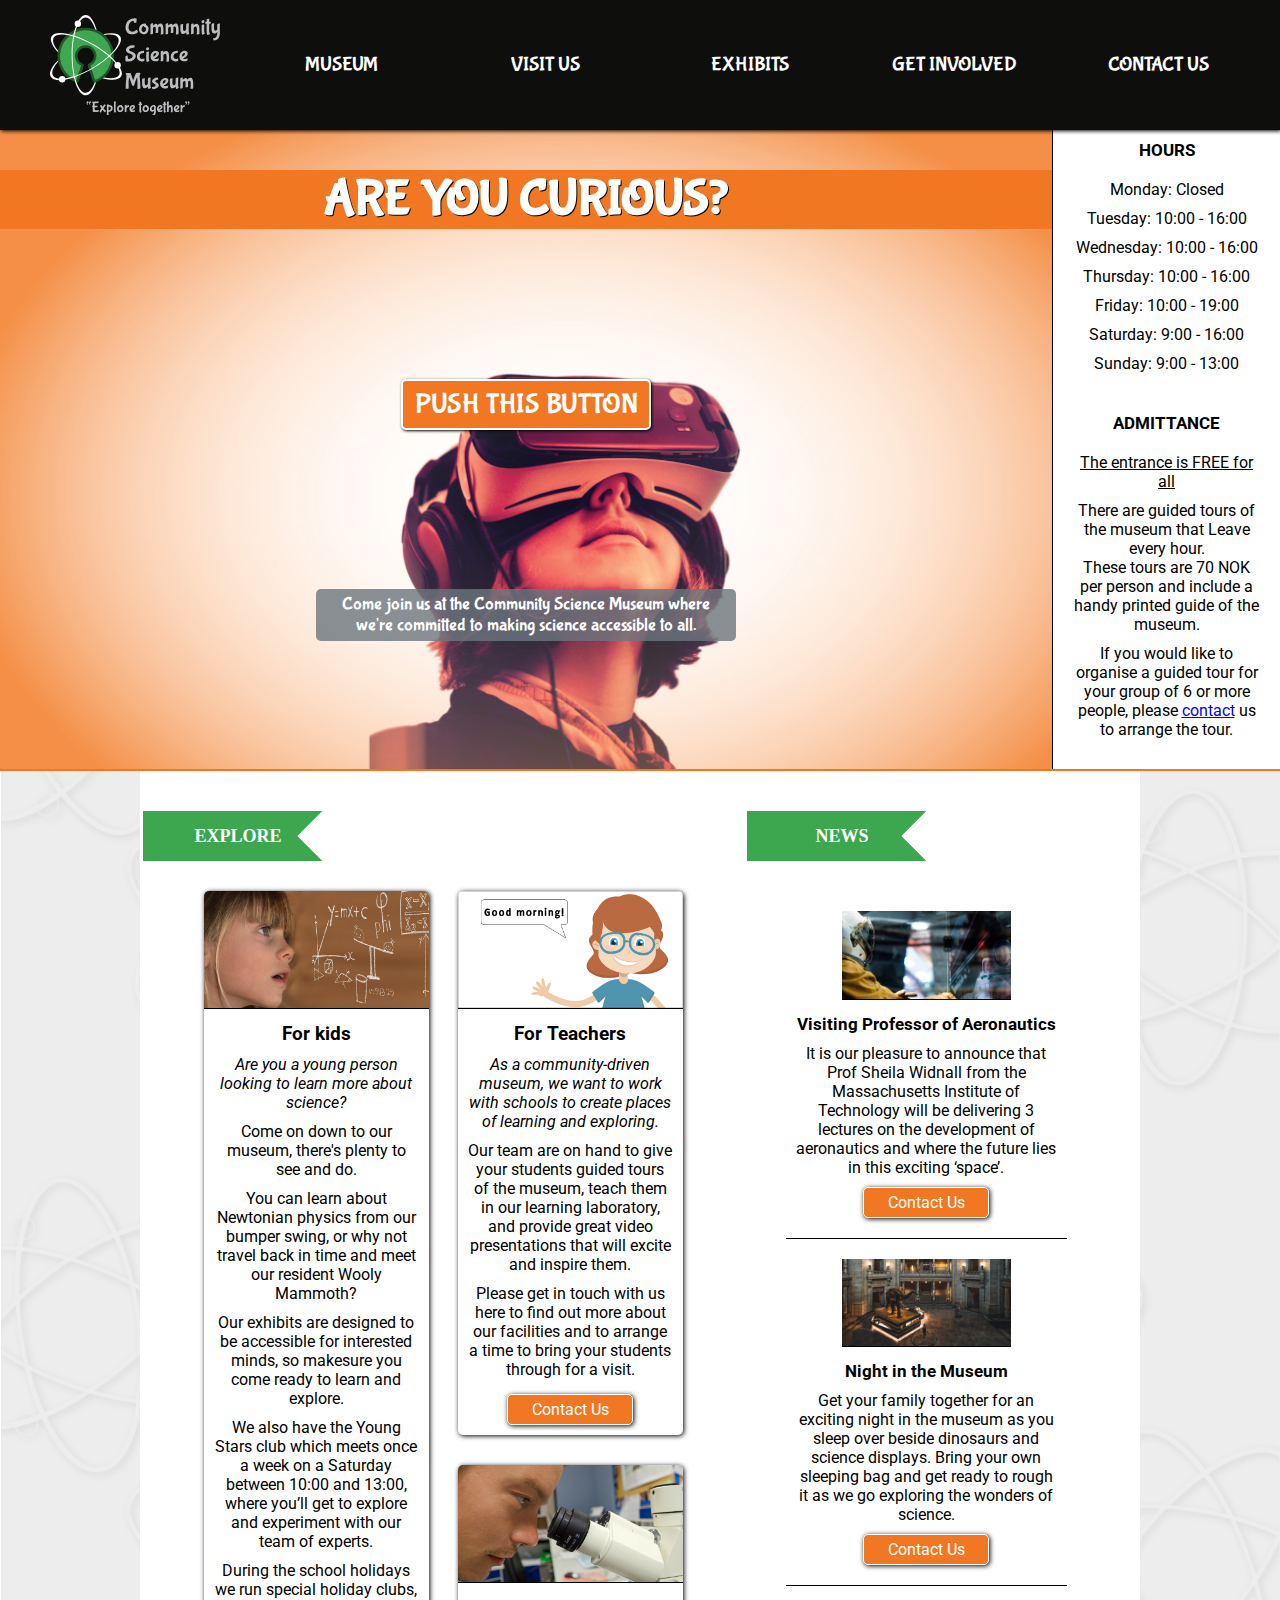
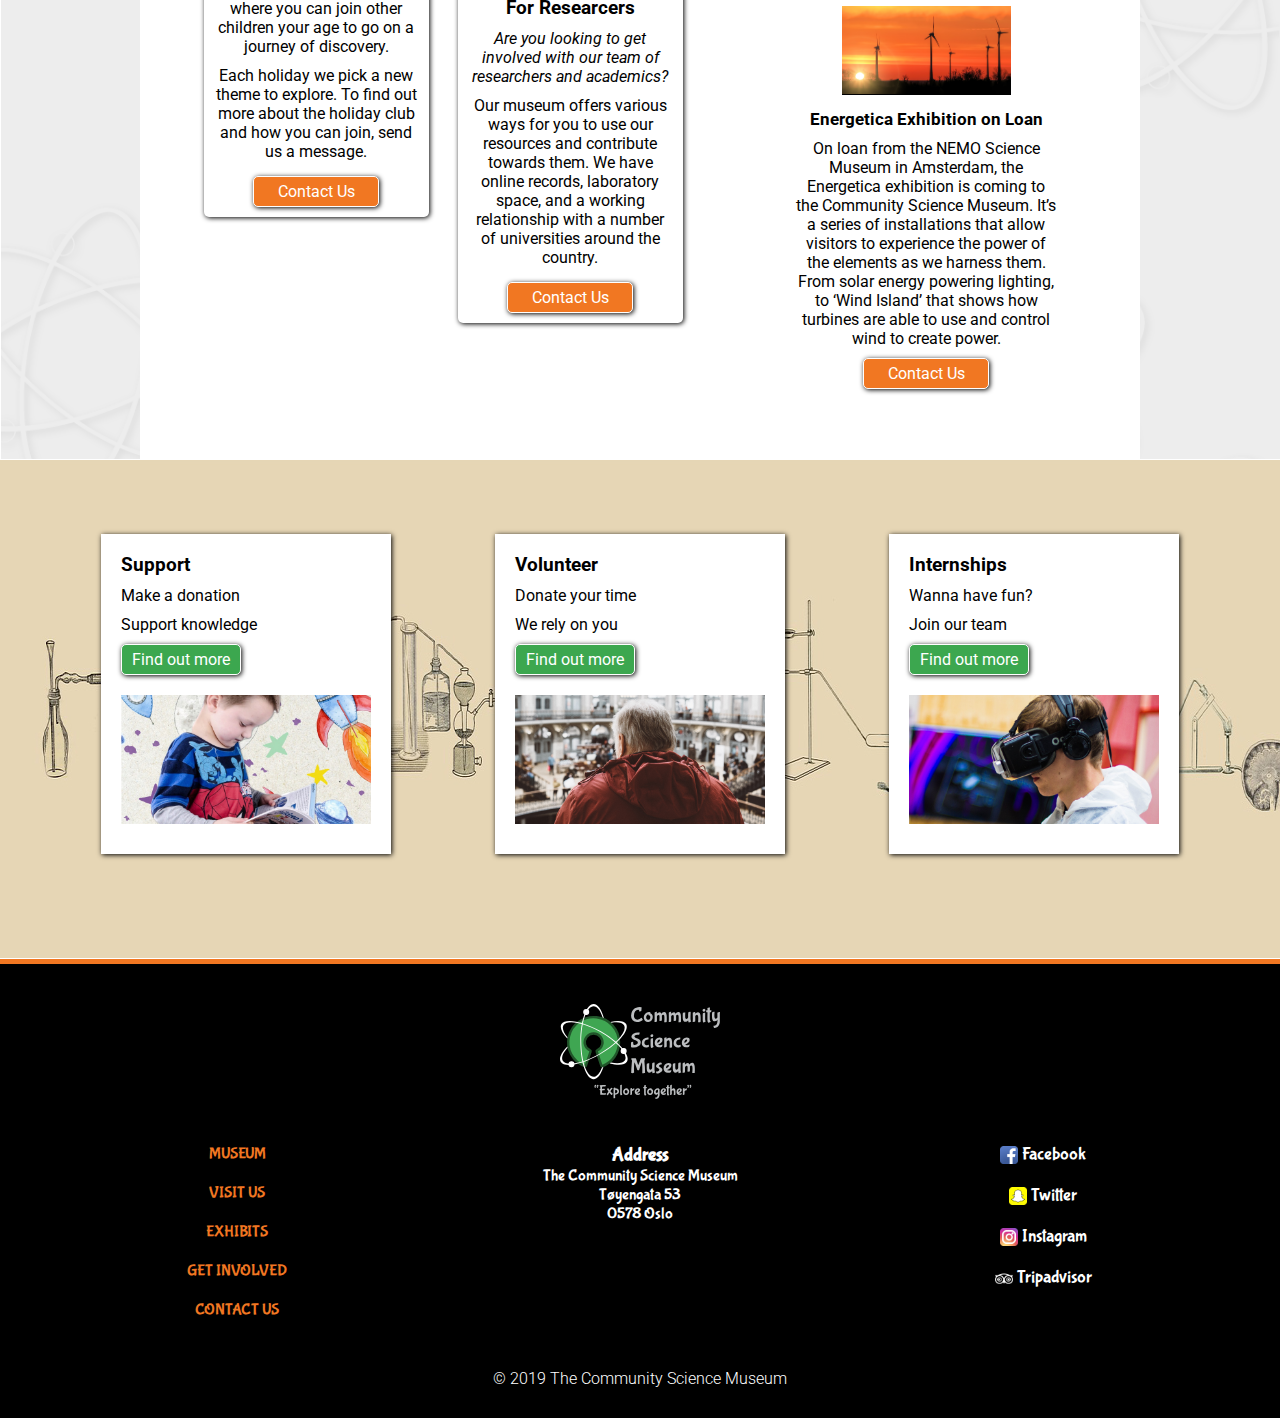
<file: index.html>
<!DOCTYPE html>
<html lang="en" dir="ltr">
  <head>
    <meta charset="utf-8">
    <meta name="description" content="community science museum">
  	<meta name="keywords" content="knowledge,fun,science,museum,kids">
  	<meta name="author" content="Thor-Erik">
  	<meta name="viewport" content="width=device-width, initial-scale=1.0">
    <link rel="stylesheet" href="https://use.fontawesome.com/releases/v5.7.2/css/all.css" integrity="sha384-fnmOCqbTlWIlj8LyTjo7mOUStjsKC4pOpQbqyi7RrhN7udi9RwhKkMHpvLbHG9Sr" crossorigin="anonymous">
    <link rel="stylesheet" href="css/style.css">

    <title>Community Science Museum</title>
  </head>
  <body>
    <!-- NAV -->
    <nav class="navbar">
      <div class="logo"></div>
        <ul>
          <li><a href="index.html">MUSEUM</a></li>
          <li><a href="visit.html">VISIT US</a></li>
          <li><a href="exhibits.html">EXHIBITS</a></li>
          <li><a href="involved.html">GET INVOLVED</a></li>
          <li><a href="contact.html">CONTACT US</a></li>
        </ul>
    </nav>

    <section class="banner-container">
      <div class="banner-welcome">
        <h1>ARE YOU CURIOUS?</h1>
        <a href="exhibits.html">PUSH THIS BUTTON</a>
        <span><p>Come join us at the Community Science Museum where we're committed to making science accessible to all.</p></span>
      </div>
      <div class="banner-visit">
        <div class="main-visit">
          <h2>HOURS</h2>
          <p>Monday: Closed</p>
          <p>Tuesday: 10:00 - 16:00</p>
          <p>Wednesday: 10:00 - 16:00</p>
          <p>Thursday: 10:00 - 16:00</p>
          <p>Friday: 10:00 - 19:00</p>
          <p>Saturday: 9:00 - 16:00</p>
          <p>Sunday: 9:00 - 13:00</p>
        </div>
        <div class="main-visit">
          <h2>ADMITTANCE</h2>
          <p><u>The entrance is FREE for all</u></p>
          <p>There are guided tours of the museum that Leave every hour.<br>These tours are 70 NOK per person and include a handy printed guide of the museum.</p>
          <p>If you would like to organise a guided tour for your group of 6 or more people, please <a href="contact.html">contact</a> us to arrange the tour.</p>
        </div>
      </div>
    </section>
    <div class="container">
      <section class="explore">
        <h2>EXPLORE</h2>
        <div class="col-left">
          <article>
              <img src="img/kids_md.jpg" alt="a young girl looking to the right at som mathematic writing">
              <h3>For kids</h3>
              <p><i>Are you a young person looking to learn more about science?</i></p>
              <p>Come on down to our museum, there's plenty to see and do.</p>
              <p>You can learn about Newtonian physics from our bumper swing, or why not travel back in time and meet our resident Wooly Mammoth?</p>
              <p>Our exhibits are designed to be accessible for interested minds, so makesure you come ready to learn and explore.</p>
              <p>We also have the Young Stars club which meets once a week on a Saturday between 10:00 and 13:00, where you’ll get to explore and experiment with our team of experts.</p>
              <p>During the school holidays we run special holiday clubs, where  you can join other children your age to go on a journey of discovery.</p>
              <p>Each holiday we pick a new theme to explore. To find out more about the holiday club and how you can join, send us a message.</p>

            <a href="contact.html">Contact Us</a>
          </article>
        </div>
        <div class="col-right">
          <article>
            <img src="img/teacher_md.jpg" alt="a cartoon drawing of a teacher in front of a desk">
            <h3>For Teachers</h3>
            <p><i>As a community-driven museum, we want to work with schools to create places of learning and exploring.</i></p>
            <p>Our team are on hand to give your students guided tours of the museum, teach them in our learning laboratory, and provide great video presentations that will excite and inspire them.</p>
            <p>Please get in touch with us here to find out more about our facilities and to arrange a time to bring your students through for a visit.</p>
            <a href="contact.html">Contact Us</a>
          </article>
          <article>
            <img src="img/researcher_md.jpg" alt="a male researcher staring into a microscope">
            <h3>For Researcers</h3>
            <p><i>Are you looking to get involved with our team of researchers and academics?</i></p>
            <p>Our museum offers various ways for you to use our resources and contribute towards them. We have online records, laboratory space, and a working relationship with a number of universities around the country.</p>
            <a href="contact.html">Contact Us</a>
          </article>
        </div>
      </section>
      <aside class="news">
        <h2>NEWS</h2>
        <div class="col-news">
          <article>
            <img src="img/space_md.jpg" alt="an astronaut sitting in a cockpit chair">
            <h3>Visiting Professor of Aeronautics</h3>
            <p>It is our pleasure to announce that Prof Sheila Widnall from the Massachusetts Institute of Technology will be delivering 3 lectures on the development of aeronautics and where the future lies in this exciting ‘space’.</p>
            <a href="contact.html">Contact Us </a>
          </article>
          <article>
            <img src="img/night_md.jpg" alt="the inside of the museum at night, with an elephant displayed">
            <h3>Night in the Museum</h3>
            <p>Get your family together for an exciting night in the museum as you sleep over beside dinosaurs and science displays. Bring your own sleeping bag and get ready to rough it as we go exploring the wonders of science.</p>
            <a href="contact.html">Contact Us</a>
          </article>
          <article>
            <img src="img/windmill_md.jpg" alt="multiple windmills in the sunset, with an orange sky">
            <h3>Energetica Exhibition on Loan</h3>
            <p>On loan from the NEMO Science Museum in Amsterdam, the Energetica exhibition is coming to the Community Science Museum. It’s a series of installations that allow visitors to experience the power of the elements as we harness them. From solar energy powering lighting, to ‘Wind Island’ that shows how turbines are able to use and control wind to create power.</p>
            <a href="contact.html">Contact Us</a>
          </article>
        </div>
      </aside>
    </div>
    <div class="footer-banner">
      <h2>THE MUSEUM</h2>
      <div class="col-3">
        <h3>Support</h3>
        <p>Make a donation</p>
        <p>Support knowledge</p>
        <a href="involved.html">Find out more</a>
        <img src="img/donation_md.jpg" alt="a young boy reading his book">
      </div>
      <div class="col-3">
        <h3>Volunteer</h3>
        <p>Donate your time</p>
        <p>We rely on you</p>
        <a href="involved.html">Find out more</a>
        <img src="img/volunteer_md.jpg" alt="an adult from behind, wearing a red jacket">
      </div>
      <div class="col-3">
        <h3>Internships</h3>
        <p>Wanna have fun?</p>
        <p>Join our team</p>
        <a href="involved.html">Find out more</a>
        <img src="img/internship_md.jpg" alt="a young male using VR goggles">
      </div>
    </div>
    <footer>
      <div class="footer-logo">
        <img src="img/nav_logo3.svg" alt="the Community Science Museum logo">
      </div>
      <div class="footer-col">
        <ul class="footer-nav">
          <li><a href="index.html">MUSEUM</a></li>
          <li><a href="visit.html">VISIT US</a></li>
          <li><a href="exhibits.html">EXHIBITS</a></li>
          <li><a href="involved.html">GET INVOLVED</a></li>
          <li><a href="contact.html">CONTACT US</a></li>
        </ul>
      </div>
      <div class="footer-col">
        <div class="footer-address">
          <h3>Address</h3>
          <p>The Community Science Museum<br>Tøyengata 53<br>0578 Oslo</p>
        </div>
      </div>
      <div class="footer-col">
        <ul class="social">
          <li><a href="http://www.facebook.com" class="facebook"> Facebook</a></li>
          <li><a href="http://www.twitter.com" class="twitter"> Twitter</a></li>
          <li><a href="http://www.instagram.com" class="instagram"> Instagram</a></li>
          <li><a href="http://www.tripadvisor.com" class="tripadvisor"> Tripadvisor</a></li>
        </ul>
      </div>
      <p class="copy">&copy; 2019 The Community Science Museum</p>
    </footer>
  </body>
</html>
</file>
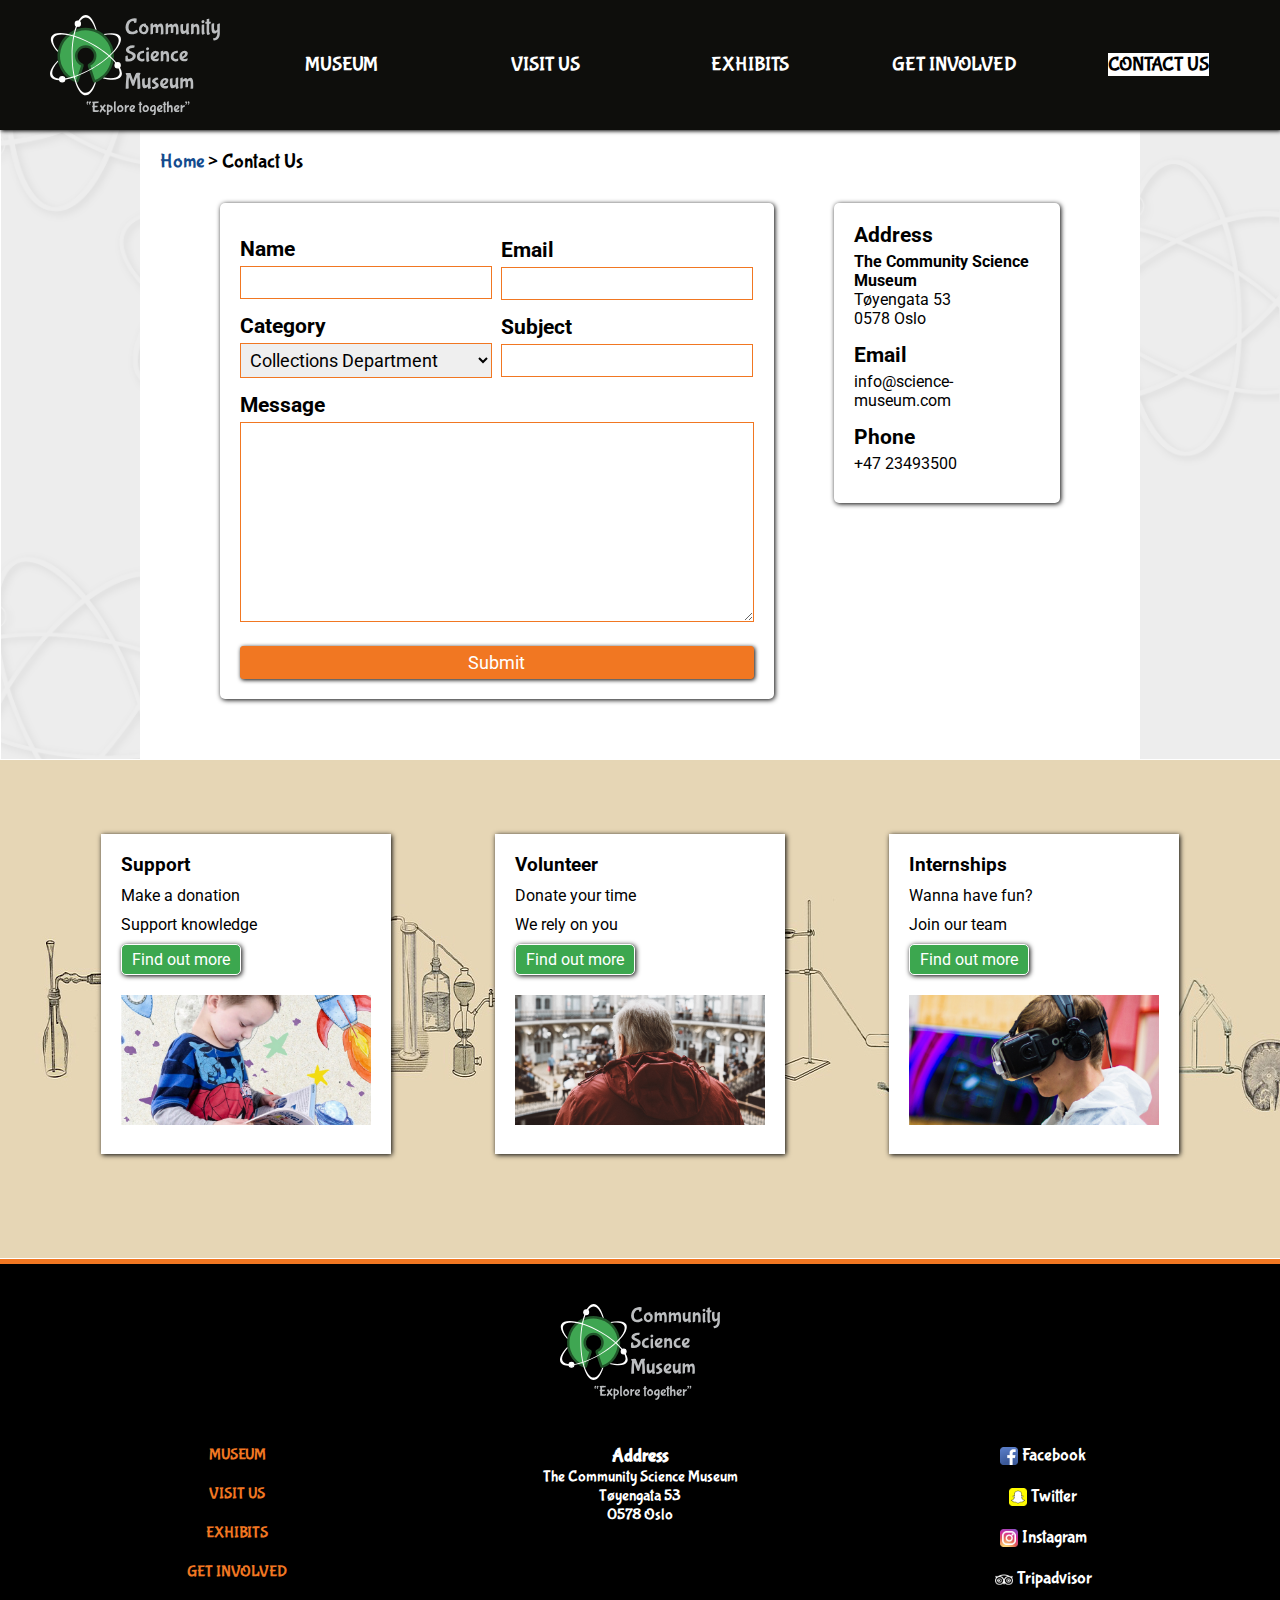
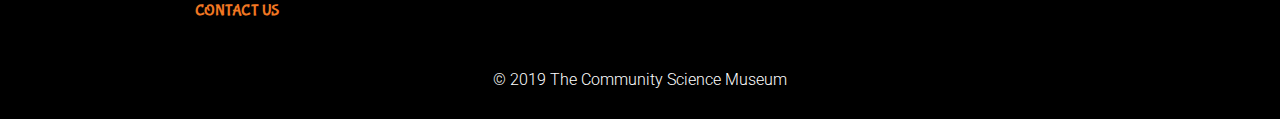
<file: contact.html>
<!DOCTYPE html>
<html lang="en" dir="ltr">
  <head>
    <meta charset="utf-8">
    <meta name="description" content="community science museum">
  	<meta name="keywords" content="knowledge,fun,science,museum,kids">
  	<meta name="author" content="Thor-Erik">
  	<meta name="viewport" content="width=device-width, initial-scale=1.0">
    <link rel="stylesheet" href="https://use.fontawesome.com/releases/v5.7.2/css/all.css" integrity="sha384-fnmOCqbTlWIlj8LyTjo7mOUStjsKC4pOpQbqyi7RrhN7udi9RwhKkMHpvLbHG9Sr" crossorigin="anonymous">
    <link rel="stylesheet" href="css/style.css">

    <title>Community Science Museum</title>
  </head>
  <body>
    <!-- NAV -->
    <nav class="navbar">
      <div class="logo"></div>
        <ul>
          <li><a href="index.html">MUSEUM</a></li>
          <li><a href="visit.html">VISIT US</a></li>
          <li><a href="exhibits.html">EXHIBITS</a></li>
          <li><a href="involved.html">GET INVOLVED</a></li>
          <li><a href="contact.html" class="active">CONTACT US</a></li>
        </ul>
    </nav>

    <div class="container">
        <div class="crumbs"><a href="index.html">Home</a> > Contact Us</div>
        <div class="contact-us">

          <div class="contact-form">
            <form class="form-container" action="" method="get">
              <div class="col-2">
                <label for="name">Name</label>
                <input type="text" name="name" value="">
                <label for="category">Category</label>
                <select class="category" name="category">
                  <option value="collections">Collections Department</option>
                  <option value="exhibits_groups">Exhibits/Groups</option>
                  <option value="internships">Internships</option>
                  <option value="service">Service Desk</option>
                  <option value="volunteer">Volunteering</option>
                </select>
              </div>
              <div class="col-2">
                <label for="email">Email</label>
                <input type="email" name="email" value="">
                <label for="subject">Subject</label>
                <input type="text" name="subject" value="">
              </div>
              <label for="message">Message</label>
              <textarea name="message"></textarea>
              <input type="submit" name="button" value="Submit">
            </form>
          </div>

          <div class="contact-form info">
            <h2>Address</h2>
              <p><b>The Community Science Museum</b><br>Tøyengata 53<br>0578 Oslo</p>
            <h2>Email</h2>
              <p>info@science-museum.com</p>
            <h2>Phone</h2>
              <p>+47 23493500</p>
          </div>
        </div>
    </div>

    <div class="footer-banner">
      <h2>THE MUSEUM</h2>
      <div class="col-3">
        <h3>Support</h3>
        <p>Make a donation</p>
        <p>Support knowledge</p>
        <a href="involved.html">Find out more</a>
        <img src="img/donation_md.jpg" alt="a young boy reading his book">
      </div>
      <div class="col-3">
        <h3>Volunteer</h3>
        <p>Donate your time</p>
        <p>We rely on you</p>
        <a href="involved.html">Find out more</a>
        <img src="img/volunteer_md.jpg" alt="an adult from behind, wearing a red jacket">
      </div>
      <div class="col-3">
        <h3>Internships</h3>
        <p>Wanna have fun?</p>
        <p>Join our team</p>
        <a href="involved.html">Find out more</a>
        <img src="img/internship_md.jpg" alt="a young male using VR goggles">
      </div>
    </div>
    <footer>
      <div class="footer-logo">
        <img src="img/nav_logo3.svg" alt="the Community Science Museum logo">
      </div>
      <div class="footer-col">
        <ul class="footer-nav">
          <li><a href="index.html">MUSEUM</a></li>
          <li><a href="visit.html">VISIT US</a></li>
          <li><a href="exhibits.html">EXHIBITS</a></li>
          <li><a href="involved.html">GET INVOLVED</a></li>
          <li><a href="contact.html">CONTACT US</a></li>
        </ul>
      </div>
      <div class="footer-col">
        <div class="footer-address">
          <h3>Address</h3>
          <p>The Community Science Museum<br>Tøyengata 53<br>0578 Oslo</p>
        </div>
      </div>
      <div class="footer-col">
        <ul class="social">
          <li><a href="http://www.facebook.com" class="facebook"> Facebook</a></li>
          <li><a href="http://www.twitter.com" class="twitter"> Twitter</a></li>
          <li><a href="http://www.instagram.com" class="instagram"> Instagram</a></li>
          <li><a href="http://www.tripadvisor.com" class="tripadvisor"> Tripadvisor</a></li>
        </ul>
      </div>
      <p class="copy">&copy; 2019 The Community Science Museum</p>
    </footer>
  </body>
</html>
</file>
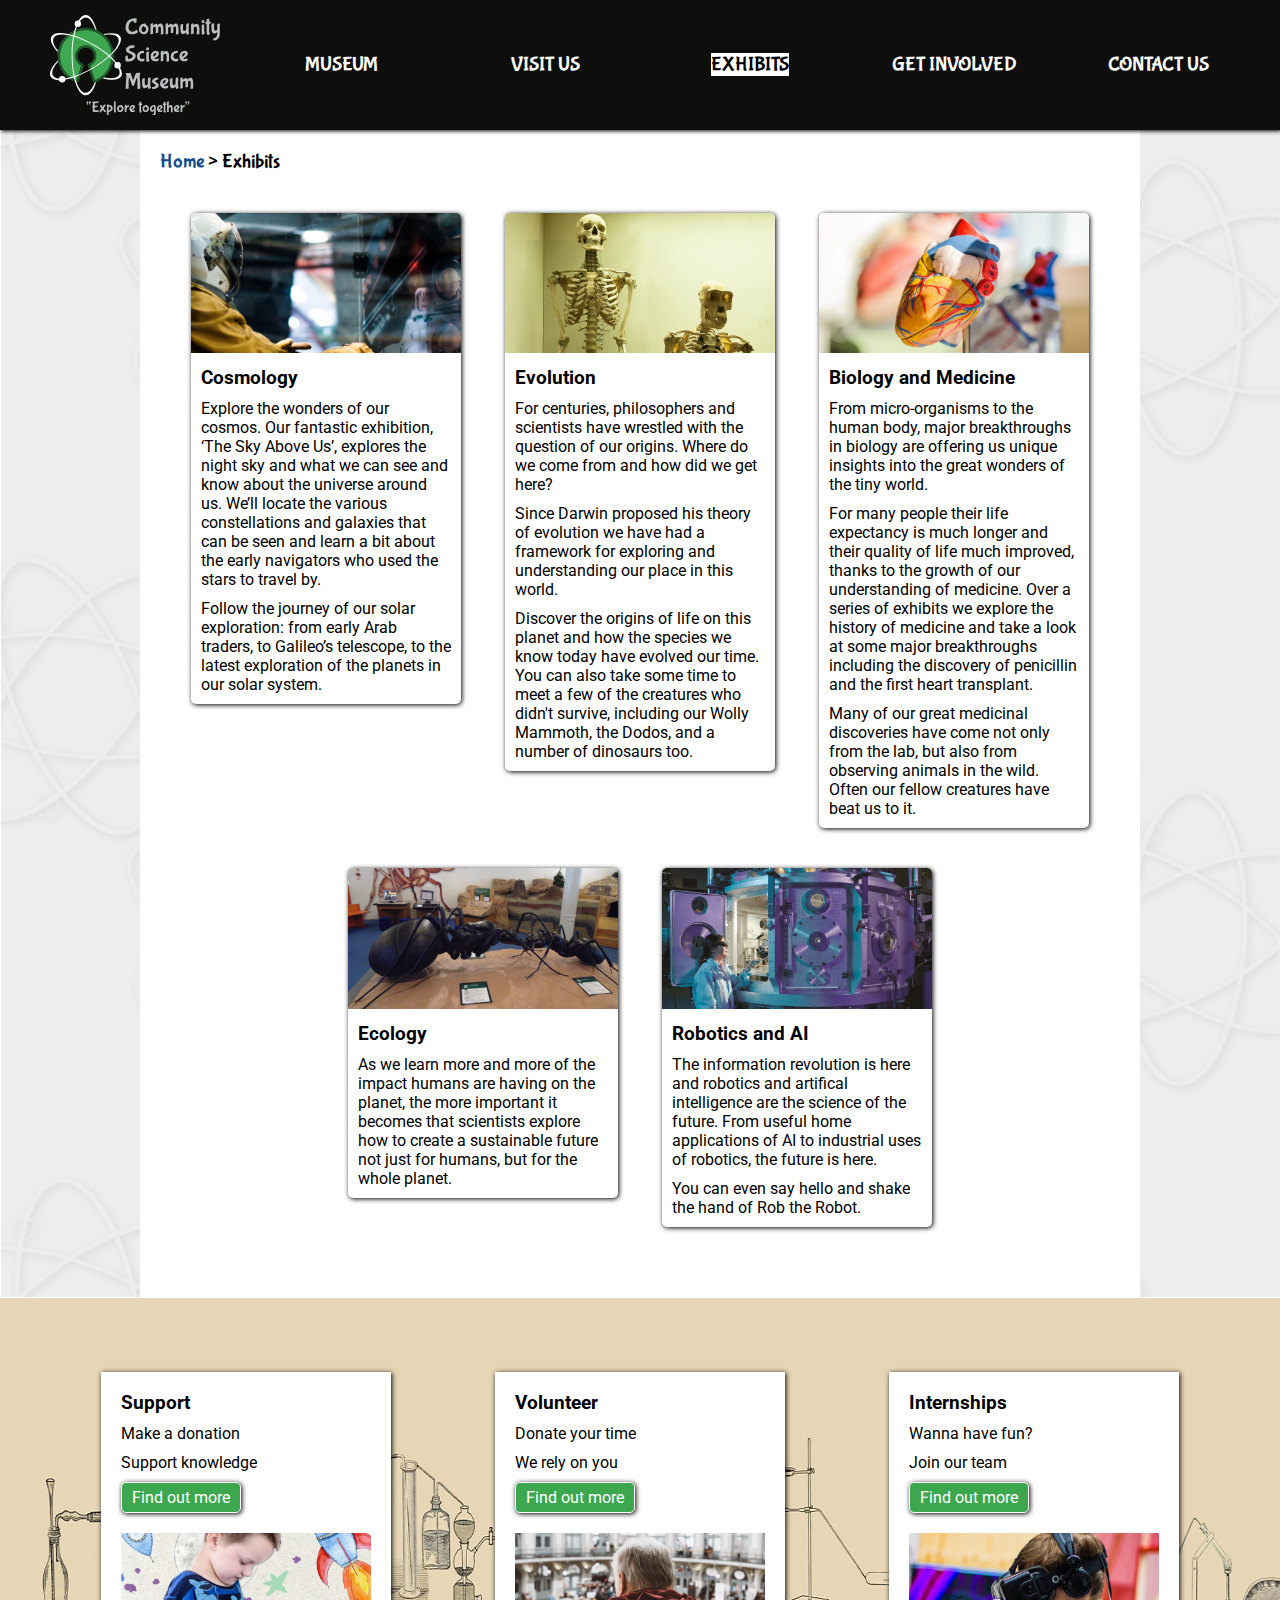
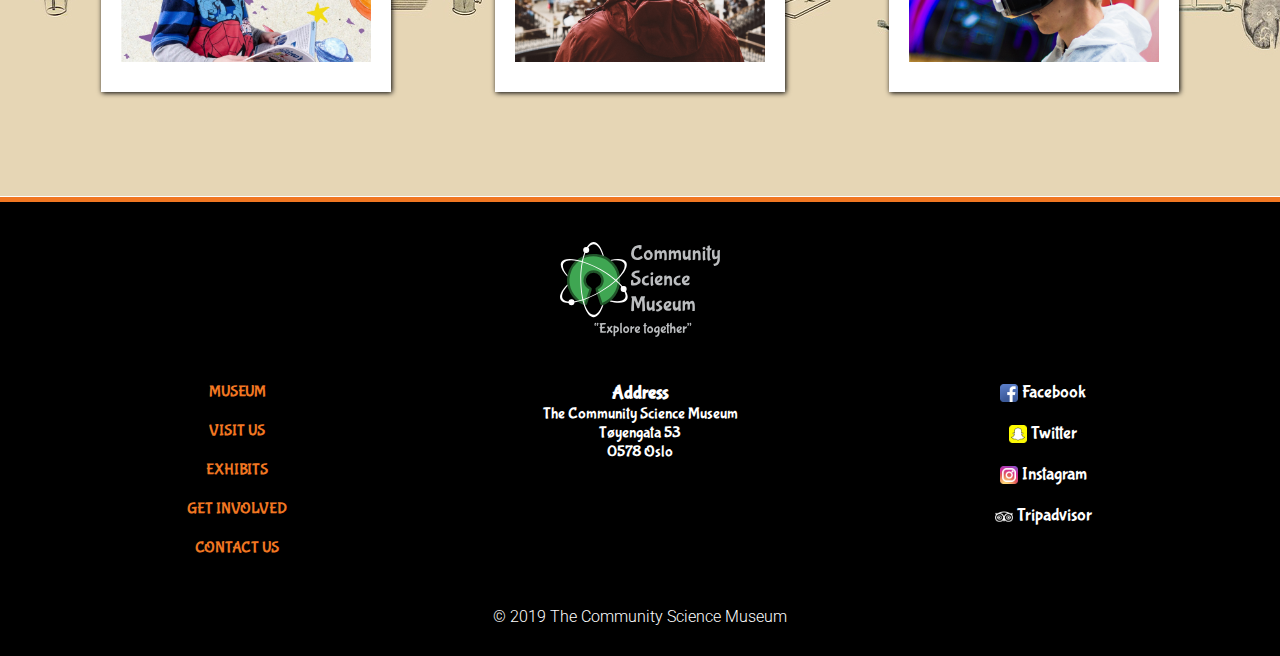
<file: exhibits.html>
<!DOCTYPE html>
<html lang="en" dir="ltr">
  <head>
    <meta charset="utf-8">
    <meta name="description" content="community science museum">
  	<meta name="keywords" content="knowledge,fun,science,museum,kids">
  	<meta name="author" content="Thor-Erik">
  	<meta name="viewport" content="width=device-width, initial-scale=1.0">
    <link rel="stylesheet" href="https://use.fontawesome.com/releases/v5.7.2/css/all.css" integrity="sha384-fnmOCqbTlWIlj8LyTjo7mOUStjsKC4pOpQbqyi7RrhN7udi9RwhKkMHpvLbHG9Sr" crossorigin="anonymous">
    <link rel="stylesheet" href="css/style.css">

    <title>Community Science Museum</title>
  </head>
  <body>
    <!-- NAV -->
    <nav class="navbar">
      <div class="logo"></div>
        <ul>
          <li><a href="index.html">MUSEUM</a></li>
          <li><a href="visit.html">VISIT US</a></li>
          <li><a href="exhibits.html" class="active">EXHIBITS</a></li>
          <li><a href="involved.html">GET INVOLVED</a></li>
          <li><a href="contact.html">CONTACT US</a></li>
        </ul>
    </nav>

    <div class="container">
      <div class="crumbs"><a href="index.html">Home</a> > Exhibits</div>
      <div class="col-3">
        <div class="info-container">
          <div class="info-box">
            <img src="img/space_md.jpg" alt="an astronaut sitting in a cockpit chair">
            <h3>Cosmology</h3>
            <p>Explore the wonders of our cosmos. Our fantastic exhibition, ‘The Sky Above Us’, explores the night sky and what we can see and know about the universe around us. We’ll locate the various constellations and galaxies that can be seen and learn a bit about the early navigators who used the stars to travel by.</p>
            <p>Follow the journey of our solar exploration: from early Arab traders, to Galileo’s telescope, to the latest exploration of the planets in our solar system.</p>
          </div>
        </div>
      <!-- </div> -->
      <!-- <div class="col-3"> -->
        <div class="info-container">
          <div class="info-box">
            <img src="img/skeleton_md.jpg" alt="two skeletons, one half the size of the other">
            <h3>Evolution</h3>
            <p>For centuries, philosophers and scientists have wrestled with the question of our origins. Where do we come from and how did we get here?</p>
            <p>Since Darwin proposed his theory of evolution we have had a framework for exploring and understanding our place in this world.</p>
            <p>Discover the origins of life on this planet and how the species we know today have evolved our time. You can also take some time to meet a few of the creatures who didn't survive, including our Wolly Mammoth, the Dodos, and a number of dinosaurs too.</p>
          </div>
        </div>
      <!-- </div>
      <div class="col-3"> -->
        <div class="info-container">
          <div class="info-box">
            <img src="img/biology_md.jpg" alt="a model of the human heart">
            <h3>Biology and Medicine</h3>
            <p>From micro-organisms to the human body, major breakthroughs in biology are offering us unique insights into the great wonders of the tiny world.</p>
            <p>For many people their life expectancy is much longer and their quality of life much improved, thanks to the growth of our understanding of medicine. Over a series of exhibits we explore the history of medicine and take a look at some major breakthroughs including the discovery of penicillin and the first heart transplant.</p>
            <p>Many of our great medicinal discoveries have come not only from the lab, but also from observing animals in the wild. Often our fellow creatures have beat us to it.</p>
          </div>
        </div>
      <!-- </div> -->
      <!-- <div class="col-3"> -->
        <div class="info-container">
          <div class="info-box">
            <img src="img/ecology_md.jpg" alt="two models of large ants">
            <h3>Ecology</h3>
            <p>As we learn more and more of the impact humans are having on the planet, the more important it becomes that scientists explore how to create a sustainable future not just for humans, but for the whole planet.</p>
          </div>
        </div>
      <!-- </div> -->
      <!-- <div class="col-3"> -->
        <div class="info-container">
          <div class="info-box">
            <img src="img/robotics_md.jpg" alt="a female scientist, wearing sunglasses, working with robotics">
            <h3>Robotics and AI</h3>
            <p>The information revolution is here and robotics and artifical intelligence are the science of the future. From useful home applications of AI to industrial uses of robotics, the future is here.</p>
            <p>You can even say hello and shake the hand of Rob the Robot.</p>
          </div>
        </div>
      </div>
    </div>
    <div class="footer-banner">
      <h2>THE MUSEUM</h2>
      <div class="col-3">
        <h3>Support</h3>
        <p>Make a donation</p>
        <p>Support knowledge</p>
        <a href="involved.html">Find out more</a>
        <img src="img/donation_md.jpg" alt="a young boy reading his book">
      </div>
      <div class="col-3">
        <h3>Volunteer</h3>
        <p>Donate your time</p>
        <p>We rely on you</p>
        <a href="involved.html">Find out more</a>
        <img src="img/volunteer_md.jpg" alt="an adult from behind, wearing a red jacket">
      </div>
      <div class="col-3">
        <h3>Internships</h3>
        <p>Wanna have fun?</p>
        <p>Join our team</p>
        <a href="involved.html">Find out more</a>
        <img src="img/internship_md.jpg" alt="a young male using VR goggles">
      </div>
    </div>
    <footer>
      <div class="footer-logo">
        <img src="img/nav_logo3.svg" alt="the Community Science Museum logo">
      </div>
      <div class="footer-col">
        <ul class="footer-nav">
          <li><a href="index.html">MUSEUM</a></li>
          <li><a href="visit.html">VISIT US</a></li>
          <li><a href="exhibits.html">EXHIBITS</a></li>
          <li><a href="involved.html">GET INVOLVED</a></li>
          <li><a href="contact.html">CONTACT US</a></li>
        </ul>
      </div>
      <div class="footer-col">
        <div class="footer-address">
          <h3>Address</h3>
          <p>The Community Science Museum<br>Tøyengata 53<br>0578 Oslo</p>
        </div>
      </div>
      <div class="footer-col">
        <ul class="social">
          <li><a href="http://www.facebook.com" class="facebook"> Facebook</a></li>
          <li><a href="http://www.twitter.com" class="twitter"> Twitter</a></li>
          <li><a href="http://www.instagram.com" class="instagram"> Instagram</a></li>
          <li><a href="http://www.tripadvisor.com" class="tripadvisor"> Tripadvisor</a></li>
        </ul>
      </div>
      <p class="copy">&copy; 2019 The Community Science Museum</p>
    </footer>
  </body>
  </html>
</file>
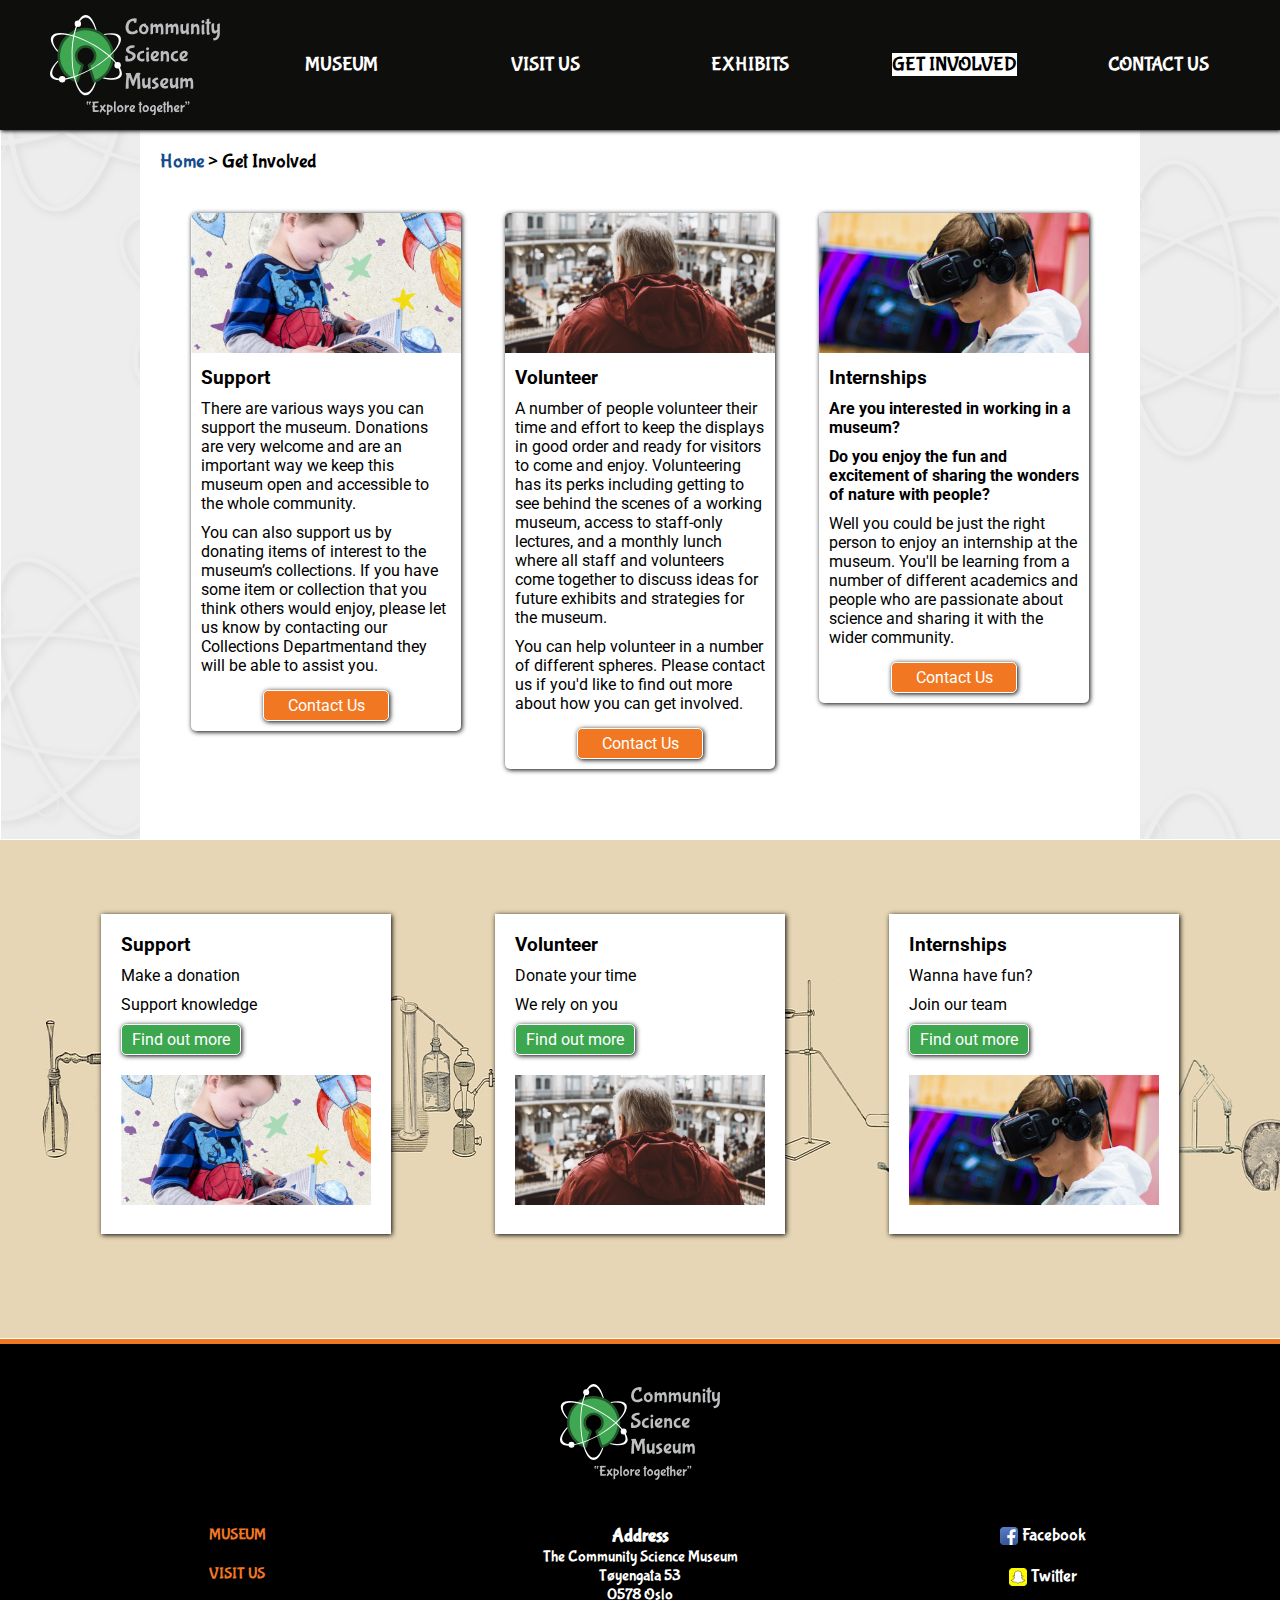
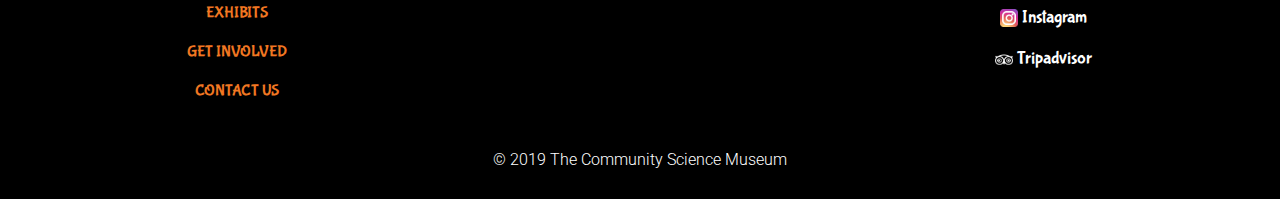
<file: involved.html>
<!DOCTYPE html>
<html lang="en" dir="ltr">
  <head>
    <meta charset="utf-8">
    <meta name="description" content="community science museum">
  	<meta name="keywords" content="knowledge,fun,science,museum,kids">
  	<meta name="author" content="Thor-Erik">
  	<meta name="viewport" content="width=device-width, initial-scale=1.0">
    <link rel="stylesheet" href="https://use.fontawesome.com/releases/v5.7.2/css/all.css" integrity="sha384-fnmOCqbTlWIlj8LyTjo7mOUStjsKC4pOpQbqyi7RrhN7udi9RwhKkMHpvLbHG9Sr" crossorigin="anonymous">
    <link rel="stylesheet" href="css/style.css">

    <title>Community Science Museum</title>
  </head>
  <body>
    <!-- NAV -->
    <nav class="navbar">
      <div class="logo"></div>
        <ul>
          <li><a href="index.html">MUSEUM</a></li>
          <li><a href="visit.html">VISIT US</a></li>
          <li><a href="exhibits.html">EXHIBITS</a></li>
          <li><a href="involved.html" class="active">GET INVOLVED</a></li>
          <li><a href="contact.html">CONTACT US</a></li>
        </ul>
    </nav>

    <div class="container">
      <div class="crumbs"><a href="index.html">Home</a> > Get Involved</div>
      <div class="col-3">
        <div class="info-container">
          <div class="info-box">
            <img src="img/donation_md.jpg" alt="a young boy reading his book">
            <h3>Support</h3>
            <p>There are various ways you can support the museum. Donations are very welcome and are an important way we keep this museum open and accessible to the whole community.</p>
            <p>You can also support us by donating items of interest to the museum’s collections. If you have some item or collection that you think others would enjoy, please let us know by contacting our Collections Departmentand they will be able to assist you.</p>
            <a href="contact.html">Contact Us</a>
          </div>
        </div>
        <div class="info-container">
          <div class="info-box">
            <img src="img/volunteer_md.jpg" alt="an adult from behind, wearing a red jacket">
            <h3>Volunteer</h3>
            <p>A number of people volunteer their time and effort to keep the displays in good order and ready for visitors to come and enjoy. Volunteering has its perks including getting to see behind the scenes of a working museum, access to staff-only lectures, and a monthly lunch where all staff and volunteers come together to discuss ideas for future exhibits and strategies for the museum.</p>
            <p>You can help volunteer in a number of different spheres. Please contact us if you'd like to find out more about how you can get involved.</p>
            <a href="contact.html">Contact Us</a>
          </div>
        </div>
        <div class="info-container">
          <div class="info-box">
            <img src="img/internship_md.jpg" alt="a young male using VR goggles">
            <h3>Internships</h3>
            <p><strong>Are you interested in working in a museum?</strong></p>
            <p><strong>Do you enjoy the fun and excitement of sharing the wonders of nature with people?</strong></p>
            <p>Well you could be just the right person to enjoy an internship at the museum. You'll be learning from a number of different academics and people who are passionate about science and sharing it with the wider community.</p>
            <a href="contact.html">Contact Us</a>
          </div>
        </div>
      </div>
    </div>

    <div class="footer-banner">
      <h2>THE MUSEUM</h2>
      <div class="col-3">
        <h3>Support</h3>
        <p>Make a donation</p>
        <p>Support knowledge</p>
        <a href="involved.html">Find out more</a>
        <img src="img/donation_md.jpg" alt="a young boy reading his book">
      </div>
      <div class="col-3">
        <h3>Volunteer</h3>
        <p>Donate your time</p>
        <p>We rely on you</p>
        <a href="involved.html">Find out more</a>
        <img src="img/volunteer_md.jpg" alt="an adult from behind, wearing a red jacket">
      </div>
      <div class="col-3">
        <h3>Internships</h3>
        <p>Wanna have fun?</p>
        <p>Join our team</p>
        <a href="involved.html">Find out more</a>
        <img src="img/internship_md.jpg" alt="a young male using VR goggles">
      </div>
    </div>
    <footer>
      <div class="footer-logo">
        <img src="img/nav_logo3.svg" alt="the Community Science Museum logo">
      </div>
      <div class="footer-col">
        <ul class="footer-nav">
          <li><a href="index.html">MUSEUM</a></li>
          <li><a href="visit.html">VISIT US</a></li>
          <li><a href="exhibits.html">EXHIBITS</a></li>
          <li><a href="involved.html">GET INVOLVED</a></li>
          <li><a href="contact.html">CONTACT US</a></li>
        </ul>
      </div>
      <div class="footer-col">
        <div class="footer-address">
          <h3>Address</h3>
          <p>The Community Science Museum<br>Tøyengata 53<br>0578 Oslo</p>
        </div>
      </div>
      <div class="footer-col">
        <ul class="social">
          <li><a href="http://www.facebook.com" class="facebook"> Facebook</a></li>
          <li><a href="http://www.twitter.com" class="twitter"> Twitter</a></li>
          <li><a href="http://www.instagram.com" class="instagram"> Instagram</a></li>
          <li><a href="http://www.tripadvisor.com" class="tripadvisor"> Tripadvisor</a></li>
        </ul>
      </div>
      <p class="copy">&copy; 2019 The Community Science Museum</p>
    </footer>
  </body>
</html>
</file>
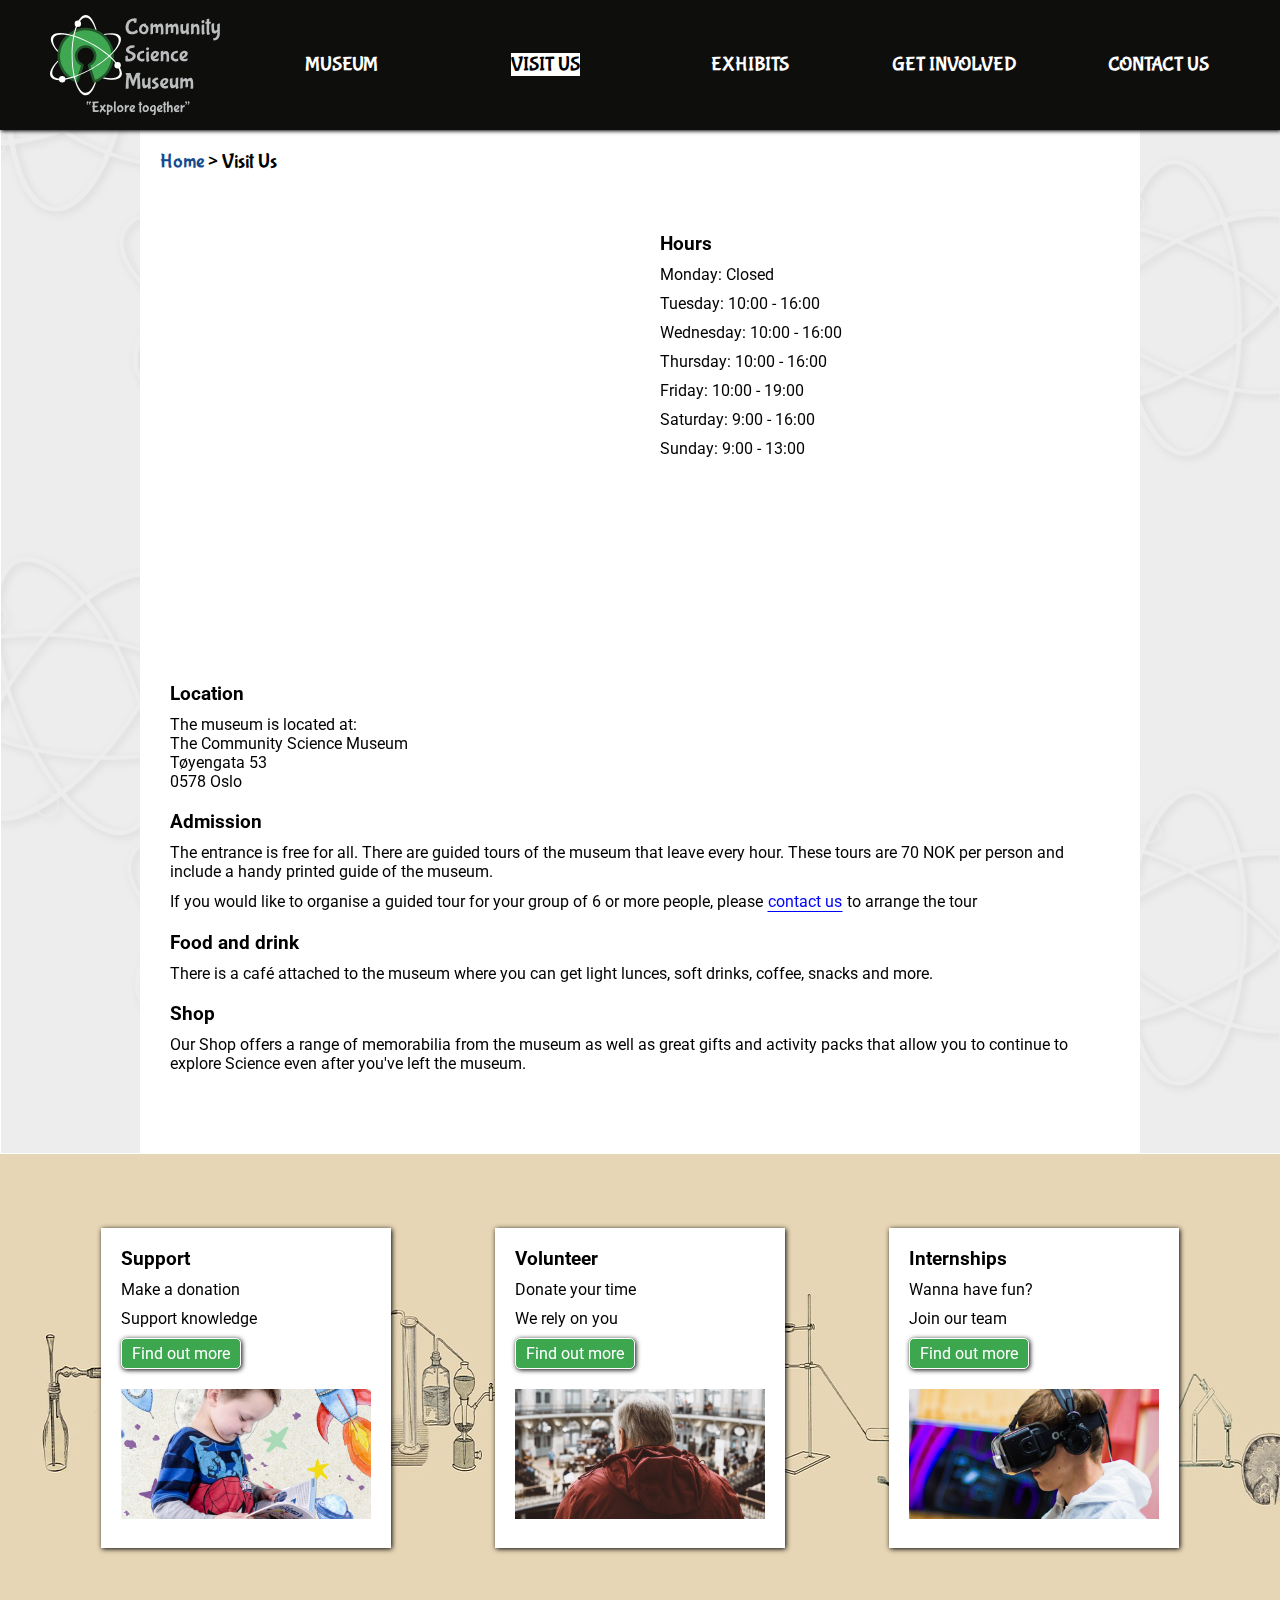
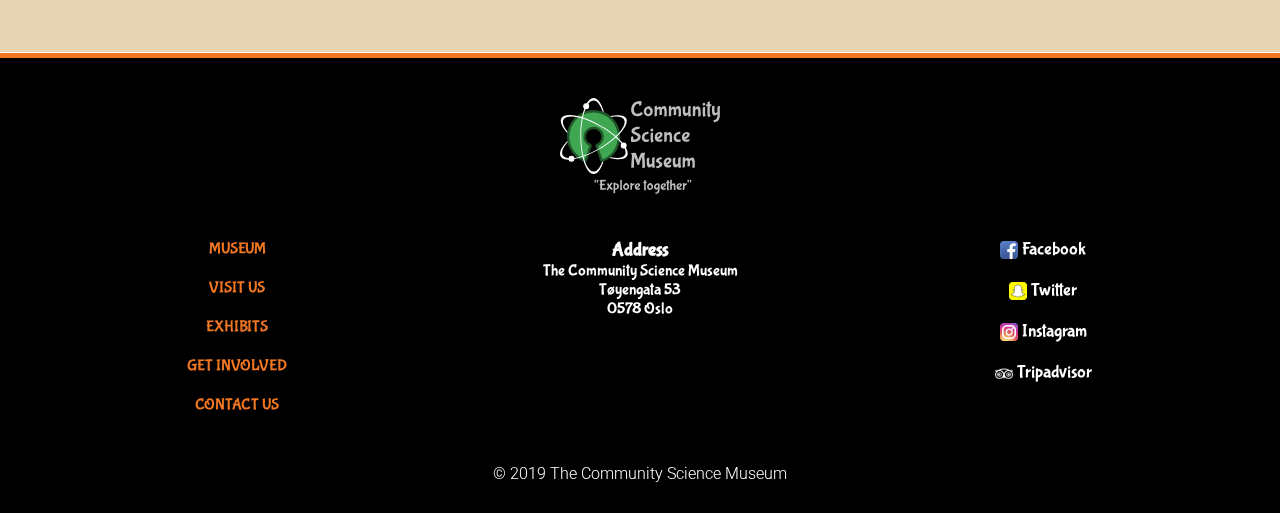
<file: visit.html>
<!DOCTYPE html>
<html lang="en" dir="ltr">
  <head>
    <meta charset="utf-8">
    <meta name="description" content="community science museum">
  	<meta name="keywords" content="knowledge,fun,science,museum,kids">
  	<meta name="author" content="Thor-Erik">
  	<meta name="viewport" content="width=device-width, initial-scale=1.0">
    <link rel="stylesheet" href="https://use.fontawesome.com/releases/v5.7.2/css/all.css" integrity="sha384-fnmOCqbTlWIlj8LyTjo7mOUStjsKC4pOpQbqyi7RrhN7udi9RwhKkMHpvLbHG9Sr" crossorigin="anonymous">
    <link rel="stylesheet" href="css/style.css">

    <title>Community Science Museum</title>
  </head>
  <body>
    <!-- NAV -->
    <nav class="navbar">
      <div class="logo"></div>
        <ul>
          <li><a href="index.html">MUSEUM</a></li>
          <li><a href="visit.html" class="active">VISIT US</a></li>
          <li><a href="exhibits.html">EXHIBITS</a></li>
          <li><a href="involved.html">GET INVOLVED</a></li>
          <li><a href="contact.html">CONTACT US</a></li>
        </ul>
    </nav>

    <div class="container">
      <div class="crumbs"><a href="index.html">Home</a> > Visit Us</div>
      <div class="info-box">
        <div class="visit-us">
          <div class="visit-container">
            <div class="col-2">
              <iframe src="https://www.google.com/maps/embed?pb=!1m18!1m12!1m3!1d2000.039338649509!2d10.767139716254103!3d59.91489447097558!2m3!1f0!2f0!3f0!3m2!1i1024!2i768!4f13.1!3m3!1m2!1s0x46416e5ebe184797%3A0x34b9bbbec79600c9!2sT%C3%B8yengata%2C+Oslo!5e0!3m2!1sno!2sno!4v1561036892397!5m2!1sno!2sno" frameborder="0" style="border:0" allowfullscreen></iframe>
            </div>
            <div class="col-2">
              <h3>Hours</h3>
              <p>Monday: Closed</p>
              <p>Tuesday: 10:00 - 16:00</p>
              <p>Wednesday: 10:00 - 16:00</p>
              <p>Thursday: 10:00 - 16:00</p>
              <p>Friday: 10:00 - 19:00</p>
              <p>Saturday: 9:00 - 16:00</p>
              <p>Sunday: 9:00 - 13:00</p>
            </div>
          </div>
          <h3>Location</h3>
          <p>The museum is located at:<br>The Community Science Museum<br>Tøyengata 53<br>0578 Oslo</p>

          <h3>Admission</h3>
          <p>The entrance is free for all. There are guided tours of the museum that leave every hour. These tours are 70 NOK per person and include a handy printed guide of the museum.</p>
          <p>If you would like to organise a guided tour for your group of 6 or more people, please <a href="contact.html">contact us</a> to arrange the tour</p>

          <h3>Food and drink</h3>
          <p>There is a café attached to the museum where you can get light lunces, soft drinks, coffee, snacks and more.</p>
          <h3>Shop</h3>
          <p>Our Shop offers a range of memorabilia from the museum as well as great gifts and activity packs that allow you to continue to explore Science even after you've left the museum.</p>
        </div>
      </div>
    </div>

    <div class="footer-banner">
      <h2>THE MUSEUM</h2>
      <div class="col-3">
        <h3>Support</h3>
        <p>Make a donation</p>
        <p>Support knowledge</p>
        <a href="involved.html">Find out more</a>
        <img src="img/donation_md.jpg" alt="a young boy reading his book">
      </div>
      <div class="col-3">
        <h3>Volunteer</h3>
        <p>Donate your time</p>
        <p>We rely on you</p>
        <a href="involved.html">Find out more</a>
        <img src="img/volunteer_md.jpg" alt="an adult from behind, wearing a red jacket">
      </div>
      <div class="col-3">
        <h3>Internships</h3>
        <p>Wanna have fun?</p>
        <p>Join our team</p>
        <a href="involved.html">Find out more</a>
        <img src="img/internship_md.jpg" alt="a young male using VR goggles">
      </div>
    </div>
    <footer>
      <div class="footer-logo">
        <img src="img/nav_logo3.svg" alt="the Community Science Museum logo">
      </div>
      <div class="footer-col">
        <ul class="footer-nav">
          <li><a href="index.html">MUSEUM</a></li>
          <li><a href="visit.html">VISIT US</a></li>
          <li><a href="exhibits.html">EXHIBITS</a></li>
          <li><a href="involved.html">GET INVOLVED</a></li>
          <li><a href="contact.html">CONTACT US</a></li>
        </ul>
      </div>
      <div class="footer-col">
        <div class="footer-address">
          <h3>Address</h3>
          <p>The Community Science Museum<br>Tøyengata 53<br>0578 Oslo</p>
        </div>
      </div>
      <div class="footer-col">
        <ul class="social">
          <li><a href="http://www.facebook.com" class="facebook"> Facebook</a></li>
          <li><a href="http://www.twitter.com" class="twitter"> Twitter</a></li>
          <li><a href="http://www.instagram.com" class="instagram"> Instagram</a></li>
          <li><a href="http://www.tripadvisor.com" class="tripadvisor"> Tripadvisor</a></li>
        </ul>
      </div>
      <p class="copy">&copy; 2019 The Community Science Museum</p>
    </footer>
  </body>
  </html>
</file>
<file: css/style.css>
@import url('https://fonts.googleapis.com/css?family=Bubblegum+Sans|Puritan|Roboto:400,700,700i&display=swap');
/* FONTS

bubblegum:
font-family: 'Bubblegum Sans', cursive;

puritan:
font-family: 'Roboto', sans-serif;

roboto:
font-family: 'Roboto", sans-serif;

*/

/* COLORS
Orange = #f17722;
Green = #3ca74f;
Black = #0e0e0c;
Blue = #134b8e;
*/


* {
  margin: 0;
  padding: 0;
  box-sizing: border-box;
}

body {
  background-image: url(../img/background_sm.png);
  background-size: cover;
}

a {
  text-decoration: none;
  color: white;
}

a:hover {
  opacity: .7;
}

.bubblegum {
  font-family: 'Bubblegum Sans', cursive;
}

/* NAV */

.navbar {
  margin-top: 0;
  background-color: #0e0e0c;
  display: inline-block;
  width: 100%;
  /* border-bottom: 5px solid #f17722; */
  font-family: 'Bubblegum Sans', cursive;
  box-shadow: 1px 1px 4px;
  position: relative;
  z-index: 1;
}

.logo {
  background-image: url(../img/nav_logo3.svg);
  background-size: cover;
  width: 170px;
  height: 100px;
  margin: 25px auto;
}

.navbar ul {
  display: inline-block;
  width: 100%;
}

.navbar li {
  text-align: center;
}

.navbar a {
  color: white;
  display: block;
  width: 90%;
  margin: 5px auto;
  padding: 10px;
  border: 1px solid white;
  border-radius: 10px;
}

/* .navbar a:active {
  border: 1px solid red;
}

.navbar a:hover {
  background-color: #6c757d;
  color: black;
} */

.navbar li:last-child {
  margin-bottom: 20px;
}

/* BANNER */

.banner-welcome {
  border-bottom: 2px solid #3ca74f;
  position: relative;
  background-image: url(../img/banner_sm2.jpg);
  background-size: cover;
  min-width: 100%;
  min-height: 360px;
  color: white;
  font-family: 'Bubblegum Sans', cursive;
  display: inline-block;
}

.banner-welcome h1 {
  display: block;
  margin: 30px auto 0;
  /* min-width: 100%; */
  background-color: #f17722;
  padding: 5px;
  text-align: center;
  font-size: 2.5em;
  text-shadow: 1px 1px black;
}

.banner-welcome a {
  display: block;
  background-color: #f17722;
  font-size: 1.25em;
  width: 50%;
  padding: 7px;
  border: 2px solid white;
  border-radius: 5px;
  margin: 30px auto;
  text-align: center;
  box-shadow: 1px 1px 3px black;
}

.banner-welcome span {
  position: absolute;
  bottom: 0;
  min-width: 100%;
}

.banner-welcome p {
  background: rgba(108,117,125,.8);
  text-align: center;
  padding: 5px 10px;
  font-size: 1.125em;
}

.banner-visit {
  font-family: 'Roboto', sans-serif;
  font-weight: bold;
  width: 100%;
}

.main-visit {
  width: 90%;
  margin: 20px auto;
  background-color: white;
  padding: 10px;
}

.news h2, .explore h2, .footer-banner h2 {
  font-size: 1.125em;
  color: white;
  line-height: 50px;
  background-image: url(../img/green_tag.png);
  width: 180px;
  height: 50px;
  padding-left: 10px;
  margin: 30px 0;
}

.main-visit h2 {
  font-size: 1.125em;
  text-align: center;
  margin-bottom: 20px;
}

.banner-visit p {
  text-align: center;
  display: block;
  font-size: 1.125em;
  margin: 10px;
}

.banner-visit p:first-child {
  margin-top: 20px;
}

.banner-visit p:last-child {
  margin-bottom: 20px;
}

.main-visit a {
  text-decoration: underline;
  color: blue;
}

/* MAIN CONTENT INDEX PAGE*/

.container .crumbs {
  text-align: left;
  font-size: 20px;
  padding: 20px;
  font-family: 'Bubblegum Sans', cursive;
}

.crumbs a {
  color: #134b8e;
}

.news article, .explore article, .container .info-container,.footer-banner .col-3 {
  font-family: 'Roboto', sans-serif;
  max-width: 90%;
  margin: 0 auto 30px;
  background-color: white;
  border-radius: 5px;
  text-align: center;
  box-shadow: 1px 1px 5px black;
}

.news img, .explore img {
  width: 100%;
}

article img {
  border-radius: 5px 5px 0 0;
}

article {
  border-radius: 5px;
}

.news article h3, .explore article h3, .footer-banner .col-3 h3 {
  margin: 10px;
}

.news article p, .explore article p, .footer-banner .col-3 p {
  margin: 10px;
}

.news article a, .explore article a, .footer-banner .col-3 a, .info-box a {
  display: inline-block;
  background-color: #f17722;
  border: 1px solid white;
  border-radius: 5px;
  padding: 5px;
  width: 126px;
  margin: 5px 0 10px;
  box-shadow: 1px 1px 5px black;
}

iframe {
  height: 400px;
  min-width: 90%;
  display: block;
  margin: 20px auto;
}

.container .col-3 {
  text-align: left;
}

.info-box img {
  border-radius: 5px 5px 0 0;
  width: 100%;
  height: 100%;
}

.info-box p {
  margin: 0 10px;
  padding-bottom: 10px;
}

.info-box h3 {
  margin: 10px;
}

.visit-us a {
  color: blue;
  border-bottom: 1px solid blue;
  background-color: white;
  box-shadow: none;
  border-radius: 0;
  padding: 0;
  margin: 0;
  width: inherit;
}

.visit-us {
  background-color: white;
  padding: 10px;
  font-family: 'Roboto', sans-serif;

}

.contact-form {
  font-family: 'Roboto', sans-serif;
  box-shadow: 1px 1px 5px;
  background-color: white;
  padding: 20px;
  margin: 0 auto;
  max-width: 90%;
  border-radius: 5px;
}

.contact-form label, .info h2 {
  font-weight: bold;
  margin: 15px 0 5px;
  display: block;
  font-size: 1.3em;
}

.info h2:first-of-type {
  margin-top: 0;
}

.contact-form .col-2:first-of-type label:first-of-type {
  margin-top: 0;
}

.contact-form input, .contact-form select, .contact-form textarea {
  width: 100%;
  border: 1px solid #f17722;
  font-size: 20px;
}

.contact-form textarea {
  height: 200px;
}

.contact-form input[name="button"] {
  color: white;
  background-color: #f17722;
  border-radius: 3px;
  padding: 5px;
  width: 100%;
  margin-top: 20px;
  box-shadow: 1px 1px 4px black;
}

.info {
  margin-top: 25px;
}

/* FOOTER BANNER */

.footer-banner .col-3 {
  padding: 10px 0 0 0;
}

.footer-banner .col-3 a {
  background-color: #3ca74f;
  width: 120px;
  text-align: center;
}

.footer-banner .col-3 img {
  width: 100%;
  margin: 10px 0 0 0;
  border-radius: 0 0 5px 5px;
}

/* FOOTER */

footer {
  background-color: black;
  border-top: 5px solid #f17722;
  background-size:contain;
  font-family: 'Bubblegum Sans', cursive;
  font-weight: 300;
  padding: 30px 0;
}

footer .footer-logo {
  text-align: center;
}

footer img {
  margin: 10px;
}

footer li {
  margin: 20px 0;
  text-align: center;
  list-style: none;
}

.footer-nav a {
  color: #f17722;
}

.footer-address {
  text-align: center;
  font-weight: normal;
}

.footer-address, .social {
  color: white;
}

.social {
  margin-bottom: 30px;
}

.social li {
  width: 50%;
  margin: 20px auto;
  list-style: none;
}

.social li a {
  font-size: 1.125em;
  display: inline;
  position: relative;
}

.social li a::before{
  content: "";
  background-size: cover;
  vertical-align: middle;
  display: inline-block;
  width: 18px;
  height: 18px;
}

.facebook::before {
  background: url(../img/facebook.png);
}

.twitter::before {
  background: url(../img/twitter.png);
}

.instagram::before {
  background: url(../img/instagram.png);
}

.tripadvisor::before {
  background: url(../img/tripadvisor.png);
}

.copy {
  color: white;
  font-family: 'Roboto', sans-serif;
  text-align: center;
}

@media screen and (min-width: 500px) {

  .banner-welcome {
    background-image: url(../img/banner_md3.jpg);
  }

  .banner-welcome span {
    text-align: center;
    bottom: 10%;
  }

  .banner-welcome p {
    display: inline-block;
    width: 60%;
    margin: 0 auto;
    border-radius: 5px;
  }

  .banner-welcome h1 {
    font-size: 2.6em;
  }

  .visit-us {
    padding-left: 20px;

  }
}

@media screen and (min-width: 650px) {
  .banner-welcome {
    background-image: url(../img/banner_md2.jpg);
  }

  .banner-welcome h1 {
    display: block;
    text-align: center;
  }

}

@media screen and (min-width: 768px) {

  .container {
    text-align: center;
  }

  .banner-welcome {
    background-image: url(../img/banner_md2.jpg);
    min-height: 400px;
  }

  .banner-visit {
    display: flex;
  }

  .main-visit {
    width: 40%;
    box-shadow: 1px 1px 3px;
  }

  .container .col-3 {
    text-align: center;
    margin: 0 auto;
  }

  .container .info-container {
    display: inline-block;
    width: 300px;
    margin: 20px;
    vertical-align: top;
  }

  .info-box h3, .info-box p {
    text-align: left;
  }

  .visit-us {
    padding: 20px;
  }

  .visit-container {
    display: flex;
    margin: 0 auto;
    width: 100%;
  }

  .visit-container .col-2 {
    flex: 50%;
    text-align: center;
    margin: 10px;
  }

  .col-2 iframe {
    min-width: 100%;
    margin: 20px auto;
    text-align: center;
  }

  .contact-us {
    display: flex;
    margin: 0 auto;
  }

  .contact-form {
    margin: 10px;
    text-align: left;
    flex: 75%;
  }

  .info {
    max-height: 300px;
    flex: 30%;
  }

  .form-container {
    display: inline-block;
    width: 100%;
  }

  .form-container .col-2 {
    display: inline-block;
    width: 49%;
  }

  .form-container .col-2:first-of-type {
    margin-right: 5px;
  }

  .contact-form input, .contact-form select, .contact-form textarea {
    border: 1px solid #f17722;
    font-size: 18px;
    padding: 5px;
    font-family: 'Roboto', sans-serif;
  }

}

@media screen and (min-width: 1000px) {

/* NAV MENU */

  .footer-banner h2 {
    display: none;
  }

  .navbar {
    display: flex;
    height: 130px;
  }

  .navbar .logo {
    background-image: url(../img/nav_logo3.svg);
    background-size: cover;
    width: 170px;
    height: 100px;
    margin: 15px 0 0 50px;
  }

  .navbar ul {
    flex: 80%;
    text-align: center;
  }

  .navbar li {
    line-height: 130px;
    display: inline-block;
    width: 19%;
  }

  .navbar a {
    font-size: 20px;
    display: inline;
    border: none;
    margin: 0;
    padding: 0;
    border-radius: 0;
  }

  .navbar a:hover {
    border-bottom: 1px solid white;
    background: none;
    color: white;
  }

  a.active {
    color: black;
    background-color: white;
  }

/* BANNER */

  .banner-container {
  margin: 0 auto;
  min-width: 1000px;
  display: flex;
  min-height: 400px;
  border-bottom: 2px solid #f17722;
  }

  .banner-welcome {
  flex: 80%;
  min-width: 0;
  border-bottom: 0;
  }

  .banner-visit {
  flex: 200px;
  display: inline-block;
  }

  .main-visit {
    box-shadow: none;
    border-left: 1px solid black;
    display: block;
    /* flex: 1; */
    width: 100%;
    margin: 0;
  }

  .banner-welcome {
    background-image: url(../img/banner_lg2.jpg);
  }

  .banner-welcome h1 {
    margin-top: 40px;
    text-align: center;
    font-size: 50px;
    padding: 0px;
  }

  .banner-welcome a {
    width: 250px;
    margin-top: 150px;
    font-size: 28px;
  }

  .banner-welcome span {
    bottom: 20%;
  }

  .banner-welcome p {
    width: 40%;
  }

  .main-visit h2 {
    font-size: 17px;
  }

  .main-visit p {
    font-size: 16px;
    font-weight: normal;
  }

/* MAIN CONTENT */

  .container {
    width: 1000px;
    background-color: white;
    text-align: center;
    margin: 0 auto;
    padding-bottom: 50px;
  }

  .explore {
    width: 600px;
    display: inline-block;
  }

  .explore img, .news img {
    border-bottom: 1px solid black;
  }

  .news h2, .explore h2 {
    margin-top: 40px;
  }

  .col-left, .col-right {
    max-width: 250px;
    display: inline-block;
    vertical-align: top;
  }

  .news {
    vertical-align: top;
    width: 390px;
    display: inline-block;
  }

  .col-news {
    width: 80%;
    display: inline-block;
    margin: 0 auto;
  }

  .col-news article {
    border-radius: 0;
    box-shadow: none;
    border-bottom: 1px solid black;
    margin: 0;
    padding: 20px 0 20px;
  }

  .col-news article:last-of-type {
    border: none;
  }

  .col-news img {
    border-radius: 0;
    width: 60%;
  }

  .col-news h3 {
    font-size: 17px;
  }

  .col-news p {
    font-size: 16px;
  }

  .col-news article a {
    margin: 0;
  }

  .container .col-3 {
    max-width: 1000px;
  }

  .container .info-container {
    width: 270px;
  }

  .contact-us {
    width: 90%;
    margin: 0 auto;
  }

  .contact-form {
    margin: 10px 30px;
  }

/* FOOTER BANNER */

  .footer-banner {
    background-image: url(../img/footer-banner.jpg);
    width: 100%;
    height: 500px;
    text-align: center;
  }

  .footer-banner .col-3 {
    font-family: 'Roboto', sans-serif;
    display: inline-block;
    width: 290px;
    height: 320px;
    margin: 100px 15px;
    background: white;
    border-radius: 0;
  }

  .footer-banner .col-3 h3 {
    margin-left: 20px;
    text-align: left;
  }

  .footer-banner .col-3 p {
    text-align: left;
    margin: 10px 0 0 20px;
  }

  .footer-banner .col-3 a {
    margin: 10px 20px;
    display: block;
  }

  .footer-banner .col-3 img {
    border-radius: 0;
    width: 250px;
  }

/* FOOTER */

footer {
  text-align: center;
}

.footer-col {
  display: inline-block;
  width: 150px;
  margin: 0 75px;
  vertical-align: top;
}

.footer-col, .footer-logo {
  margin-bottom: 30px;
}

.footer-col li:first-of-type {
  margin-top: 0;
}

.footer-address, footer ul li{
  text-align: center;
}

.footer-col .social li {
  width: 100px;
}

}

@media screen and (min-width: 1200px) {

  .banner-welcome {
    background-image: url(../img/banner_hg.jpg);
  }

  .footer-banner .col-3 {
    margin: 75px 50px;
  }

  .footer-col {
    width: 250px;
  }
}
</file>
